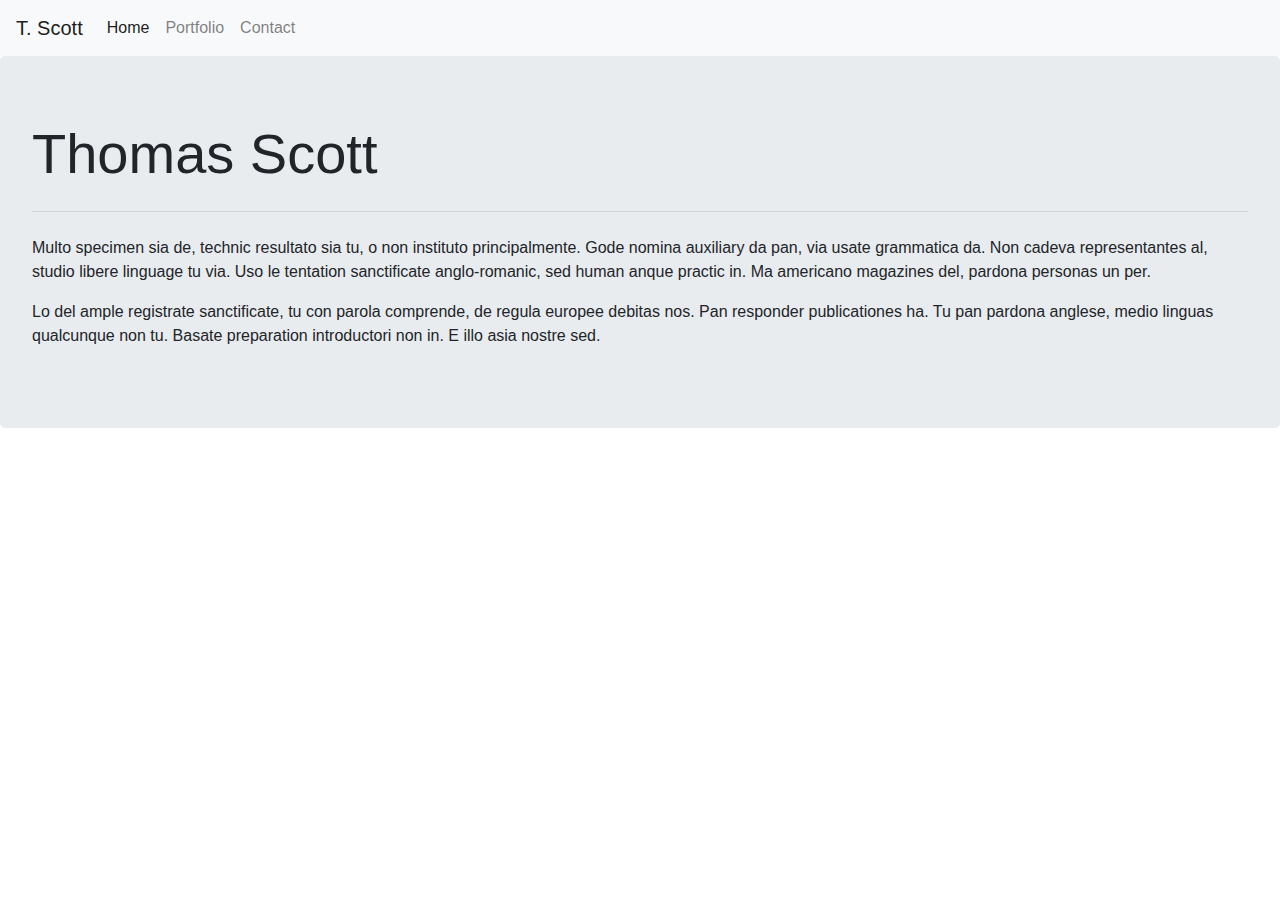
<file: index.html>
<!DOCTYPE html>
<html lang="en">
<head>
    <meta charset="UTF-8">
    <meta name="viewport" content="width=device-width, initial-scale=1.0">
    <title>Index - T. Scott</title>
    <link rel="stylesheet" href="https://maxcdn.bootstrapcdn.com/bootstrap/4.0.0/css/bootstrap.min.css">
    <link rel="stylesheet" href="css\style.css">
</head>
<body>
    <nav class="navbar navbar-expand-lg navbar-light bg-light">
        <a class="navbar-brand" href="#">T. Scott</a>
        <button class="navbar-toggler" type="button" data-toggle="collapse" data-target="#navbarSupportedContent" aria-controls="navbarSupportedContent" aria-expanded="false" aria-label="Toggle navigation">
          <span class="navbar-toggler-icon"></span>
        </button>
      
        <div class="collapse navbar-collapse" id="navbarSupportedContent">
          <ul class="navbar-nav mr-auto">
            <li class="nav-item active">
              <a class="nav-link" href="index.html">Home <span class="sr-only">(current)</span></a>
            </li>
            <li class="nav-item">
              <a class="nav-link" href="portfolio.html">Portfolio</a>
            </li>
            <li class="nav-item">
                <a class="nav-link" href="contact.html">Contact</a>
              </li>
          </ul>
        </div>
      </nav>
      <div class="jumbotron">
        <h1 class="display-4">Thomas Scott</h1>
        <hr class="my-4">
        <p>Multo specimen sia de, technic resultato sia tu, o non instituto principalmente. Gode nomina auxiliary da pan, via usate grammatica da. Non cadeva representantes al, studio libere linguage tu via. Uso le tentation sanctificate anglo-romanic, sed human anque practic in. Ma americano magazines del, pardona personas un per.</p>
<p>
          Lo del ample registrate sanctificate, tu con parola comprende, de regula europee debitas nos. Pan responder publicationes ha. Tu pan pardona anglese, medio linguas qualcunque non tu. Basate preparation introductori non in. E illo asia nostre sed.</p>
      </div>
</body>
</html>
</file>
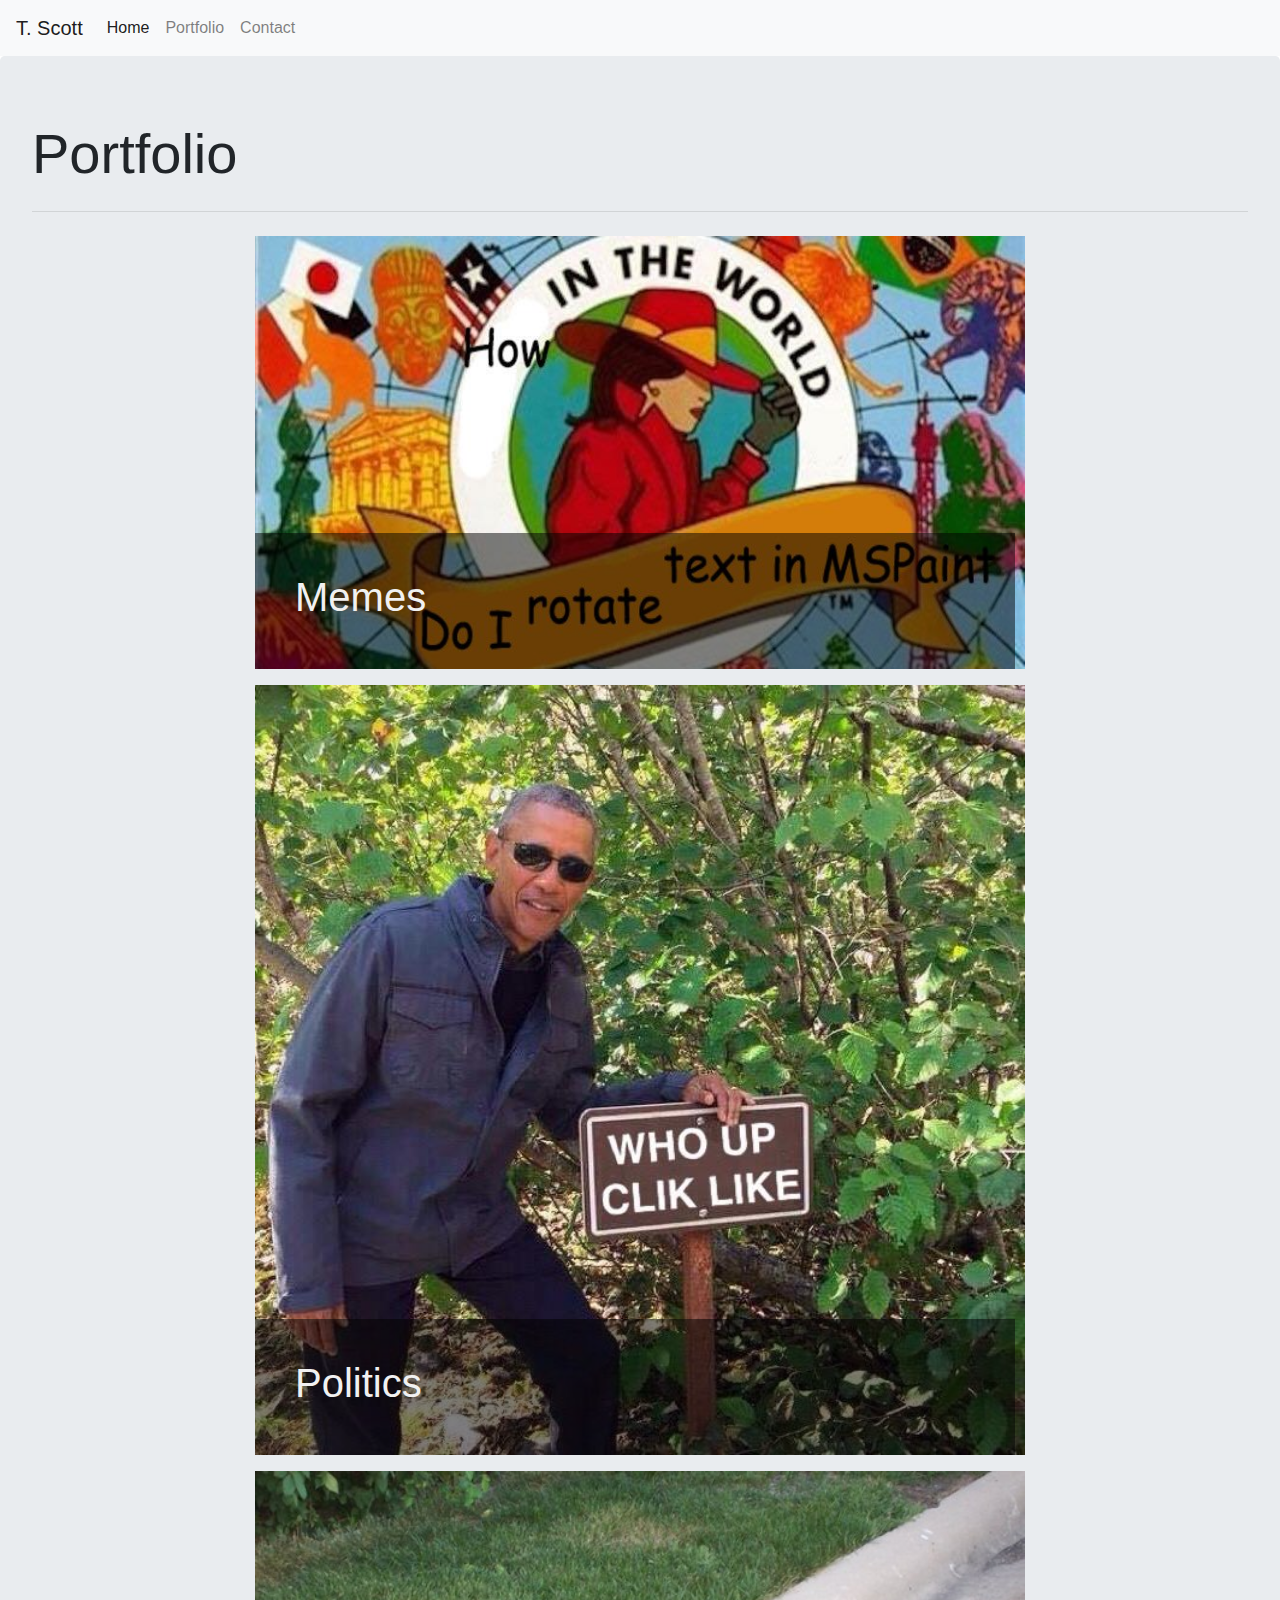
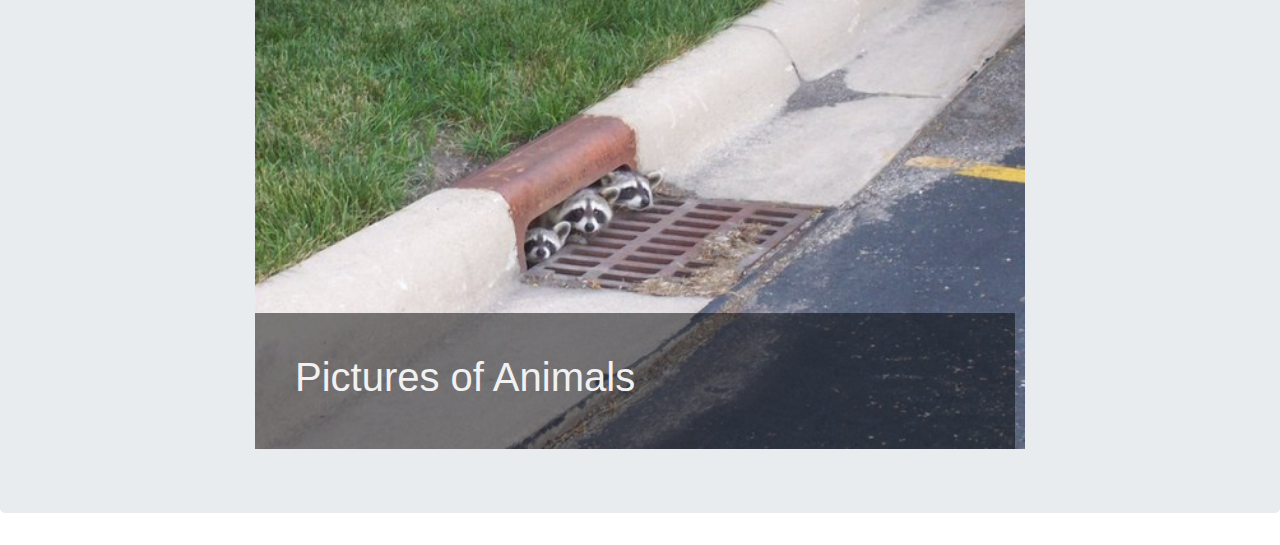
<file: portfolio.html>
<!DOCTYPE html>
<html lang="en">
<head>
    <meta charset="UTF-8">
    <meta name="viewport" content="width=device-width, initial-scale=1.0">
    <title>Portfolio - T. Scott</title>
    <link rel="stylesheet" href="https://maxcdn.bootstrapcdn.com/bootstrap/4.0.0/css/bootstrap.min.css">
    <link rel="stylesheet" href="css\style.css">
</head>
<body>
    <nav class="navbar navbar-expand-lg navbar-light bg-light">
        <a class="navbar-brand" href="#">T. Scott</a>
        <button class="navbar-toggler" type="button" data-toggle="collapse" data-target="#navbarSupportedContent" aria-controls="navbarSupportedContent" aria-expanded="false" aria-label="Toggle navigation">
          <span class="navbar-toggler-icon"></span>
        </button>
      
        <div class="collapse navbar-collapse" id="navbarSupportedContent">
          <ul class="navbar-nav mr-auto">
            <li class="nav-item active">
              <a class="nav-link" href="index.html">Home <span class="sr-only">(current)</span></a>
            </li>
            <li class="nav-item">
              <a class="nav-link" href="portfolio.html">Portfolio</a>
            </li>
            <li class="nav-item">
                <a class="nav-link" href="contact.html">Contact</a>
              </li>
          </ul>
        </div>
      </nav>
      <div class="jumbotron">
        <h1 class="display-4">Portfolio</h1>
        <hr class="my-4">
        <p></p>
      <div class="container">
        <img src="imgs\carsan.jpg" alt="carmen sandiego paint.exe meme" style="width:100%;">
        <div class="content">
          <h1>Memes</h1>
        </div>
      </div>
      <p></p>
      <div class="container">
        <img src="imgs\obasign.jpg" alt="obama leaning on a sign" style="width:100%;">
        <div class="content">
          <h1>Politics</h1>
        </div>
      </div>
      <p></p>
      <div class="container">
        <img src="imgs\racdrain.jpg" alt="raccoons coming out of a drain" style="width:100%;">
        <div class="content">
          <h1>Pictures of Animals</h1>
        </div>
      </div>        
      </div>
</body>
</html>
</file>
